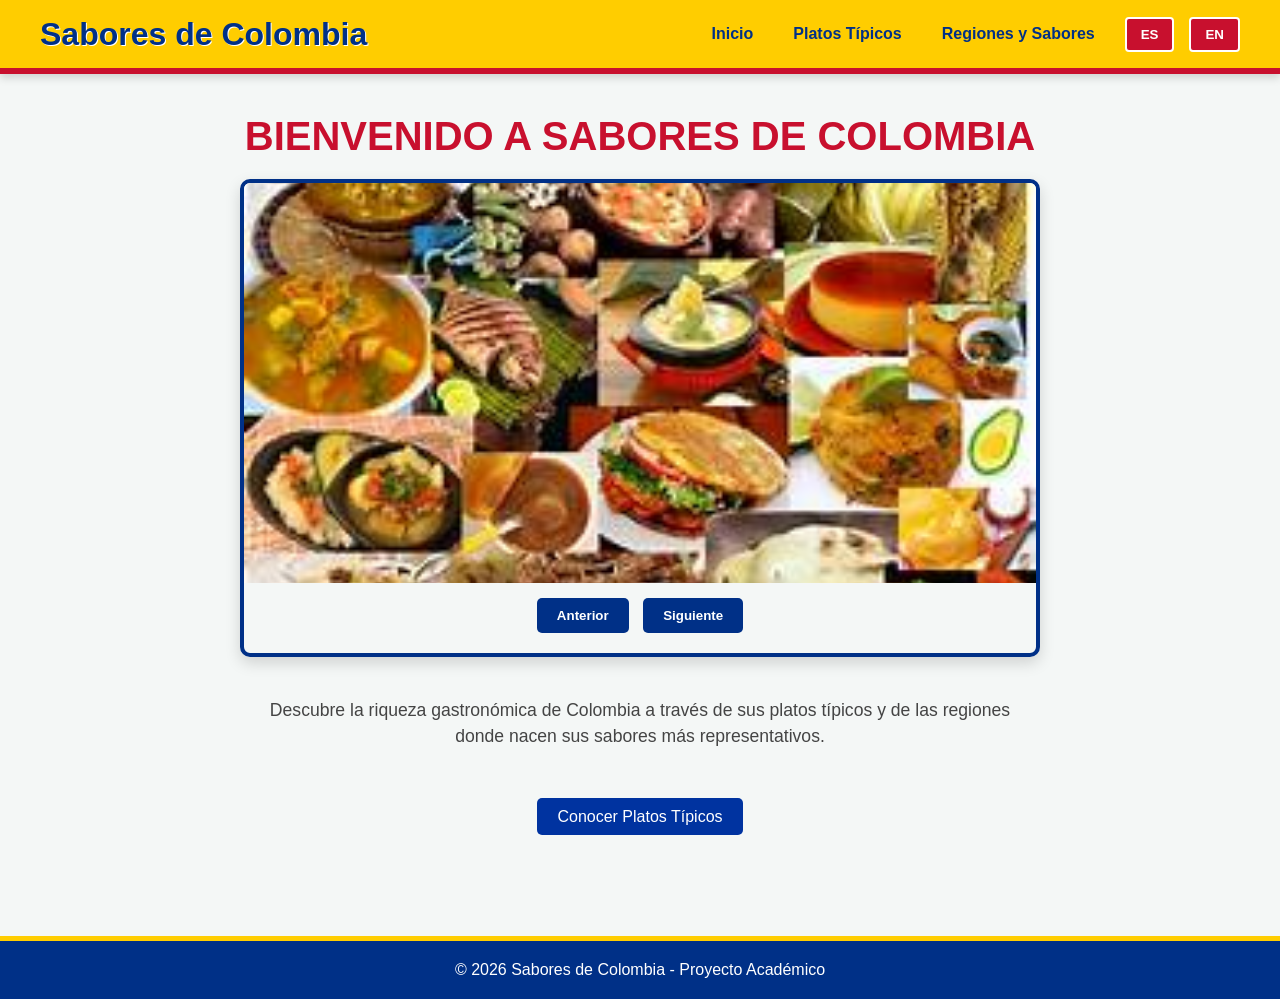
<file: Sabores-de-Colombia/index.html>
<!DOCTYPE html>
<html lang="es">
<head>
    <meta charset="UTF-8">
    <meta name="viewport" content="width=device-width, initial-scale=1.0">
    <title>Sabores de Colombia</title>
    <link rel="stylesheet" href="css/estilos.css">
</head>
<body>
    <header>
        <h1 id="titulo-principal">Sabores de Colombia</h1>
        <nav>
            <a id="menu-inicio" href="index.html">Inicio</a>
            
            <!-- Menú desplegable de Platos Típicos -->
            <div id="contenedor-platos" class="dropdown">
                <a id="menu-platos" href="platos.html">Platos Típicos</a>
                <div id="submenu-platos" class="dropdown-contenido">
                    <a id="sub-bandeja" href="platos.html#titulo-bandeja">Bandeja Paisa</a>
                    <a id="sub-ajiaco" href="platos.html#titulo-ajiaco">Ajiaco</a>
                    <a id="sub-sancocho" href="platos.html#titulo-sancocho">Sancocho</a>
                </div>
            </div>
            
            <!-- Menú desplegable de Regiones -->
            <div id="contenedor-menu" class="dropdown">
                <a id="menu-regiones" href="regiones.html">Regiones y Sabores</a>
                <div id="submenu" class="dropdown-contenido">
                    <a id="sub-andina" href="regiones.html#titulo-andina">Región Andina</a>
                    <a id="sub-caribe" href="regiones.html#titulo-caribe">Región Caribe</a>
                    <a id="sub-pacifica" href="regiones.html#titulo-pacifica">Región Pacífica</a>
                </div>
            </div>

            <button onclick="cambiarIdioma('es')">ES</button>
            <button onclick="cambiarIdioma('en')">EN</button>
        </nav>
    </header>

    <main>
        <section>
            <h2 id="titulo-bienvenida">Bienvenido a Sabores de Colombia</h2>

            <!-- Slider de imágenes -->
            <div class="slider-contenedor">
                <img id="imagen-slider" src="imagenes/portada.jpg" alt="Platos tradicionales" width="600">
                <div class="slider-controles">
                    <button id="btn-anterior" onclick="cambiarImagenManual(-1)">Anterior</button>
                    <button id="btn-siguiente" onclick="cambiarImagenManual(1)">Siguiente</button>
                </div>
            </div>

            <p id="descripcion">
                Descubre la riqueza gastronómica de Colombia a través de sus platos típicos y de las regiones donde nacen sus sabores más representativos.
            </p>
            <br>
            <a id="boton-platos" href="platos.html" style="background-color: #0033a0; color: white; padding: 10px 20px; text-decoration: none; border-radius: 5px;">Conocer Platos Típicos</a>
        </section>
    </main>

    <footer>
        <p id="pie-pagina">© 2026 Sabores de Colombia - Proyecto Académico</p>
    </footer>

    <!-- Scripts obligatorios -->
    <script src="js/idioma.js"></script>
    <script src="js/menu.js"></script>
    <script src="js/slider.js"></script>
</body>
</html>
</file>
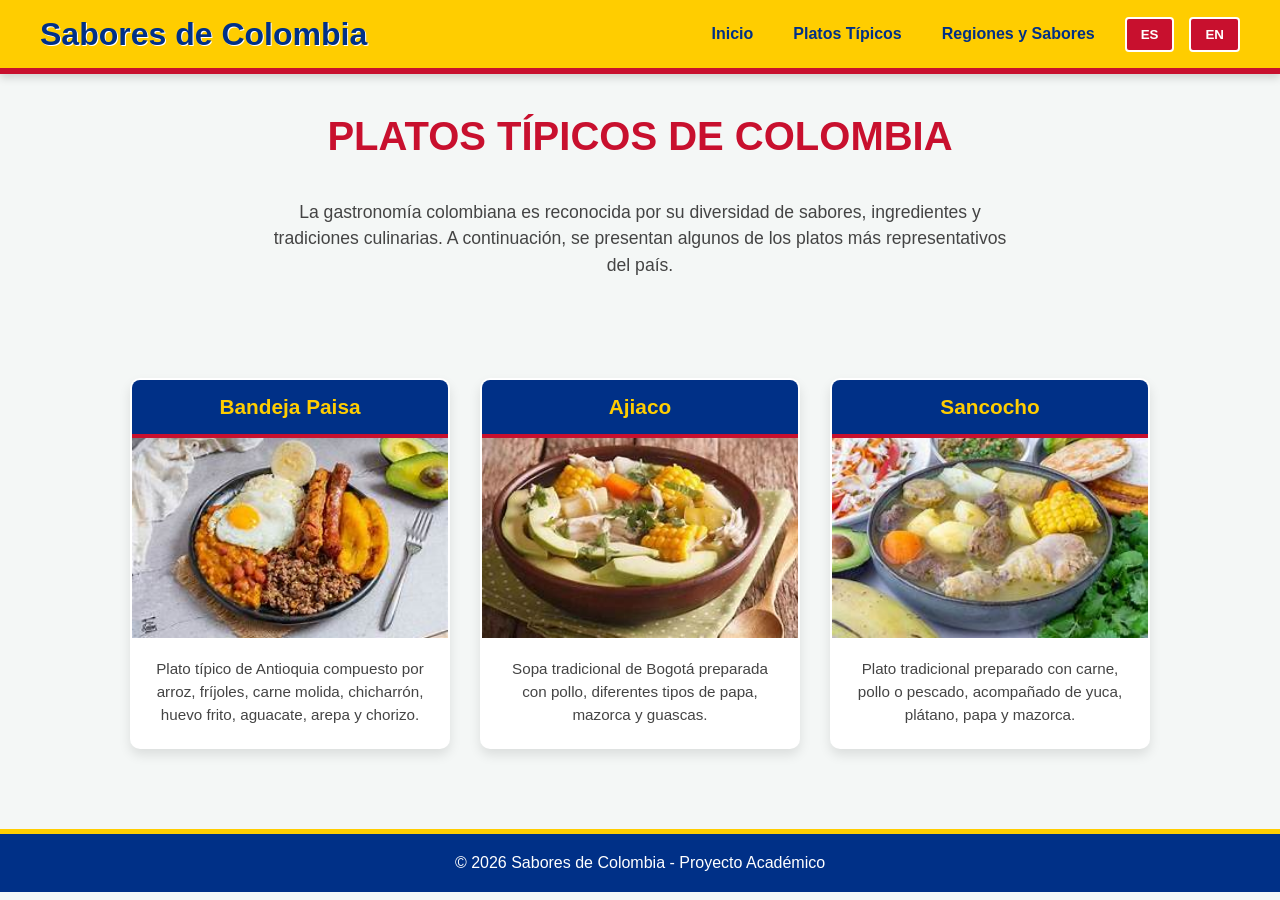
<file: Sabores-de-Colombia/platos.html>
<!DOCTYPE html>
<html lang="es">
<head>
    <meta charset="UTF-8">
    <meta name="viewport" content="width=device-width, initial-scale=1.0">
    <title>Platos Típicos - Sabores de Colombia</title>
    <link rel="stylesheet" href="css/estilos.css">
</head>
<body>
    <header>
        <h1 id="titulo-principal">Sabores de Colombia</h1>
        <nav>
            <a id="menu-inicio" href="index.html">Inicio</a>
            
            <div id="contenedor-platos" class="dropdown">
                <a id="menu-platos" href="platos.html">Platos Típicos</a>
                <div id="submenu-platos" class="dropdown-contenido">
                    <a id="sub-bandeja" href="platos.html#titulo-bandeja">Bandeja Paisa</a>
                    <a id="sub-ajiaco" href="platos.html#titulo-ajiaco">Ajiaco</a>
                    <a id="sub-sancocho" href="platos.html#titulo-sancocho">Sancocho</a>
                </div>
            </div>
            
            <div id="contenedor-menu" class="dropdown">
                <a id="menu-regiones" href="regiones.html">Regiones y Sabores</a>
                <div id="submenu" class="dropdown-contenido">
                    <a id="sub-andina" href="regiones.html#titulo-andina">Región Andina</a>
                    <a id="sub-caribe" href="regiones.html#titulo-caribe">Región Caribe</a>
                    <a id="sub-pacifica" href="regiones.html#titulo-pacifica">Región Pacífica</a>
                </div>
            </div>

            <button onclick="cambiarIdioma('es')">ES</button>
            <button onclick="cambiarIdioma('en')">EN</button>
        </nav>
    </header>

    <main>
        <section>
            <h2 id="titulo-platos">Platos Típicos de Colombia</h2>
            <p id="descripcion-platos">La gastronomía colombiana es reconocida por su diversidad de sabores, ingredientes y tradiciones culinarias. A continuación, se presentan algunos de los platos más representativos del país.</p>
        </section>

        <section>
            <h3 id="titulo-bandeja">Bandeja Paisa</h3>
            <img src="imagenes/bandeja - paisa.jpg" alt="Bandeja paisa" width="400">
            <p id="descripcion-bandeja">Plato típico de Antioquia compuesto por arroz, fríjoles, carne molida, chicharrón, huevo frito, aguacate, arepa y chorizo.</p>
        </section>

        <section>
            <h3 id="titulo-ajiaco">Ajiaco</h3>
            <img src="imagenes/ajiaco.jpg" alt="Ajiaco" width="400">
            <p id="descripcion-ajiaco">Sopa tradicional de Bogotá preparada con pollo, diferentes tipos de papa, mazorca y guascas.</p>
        </section>

        <section>
            <h3 id="titulo-sancocho">Sancocho</h3>
            <img src="imagenes/sancocho.jpg" alt="Sancocho" width="400">
            <p id="descripcion-sancocho">Plato tradicional preparado con carne, pollo o pescado, acompañado de yuca, plátano, papa y mazorca.</p>
        </section>
    </main>

    <footer>
        <p id="pie-pagina">© 2026 Sabores de Colombia - Proyecto Académico</p>
    </footer>

    <script src="js/idioma.js"></script>
    <script src="js/menu.js"></script>
</body>
</html>
</file>
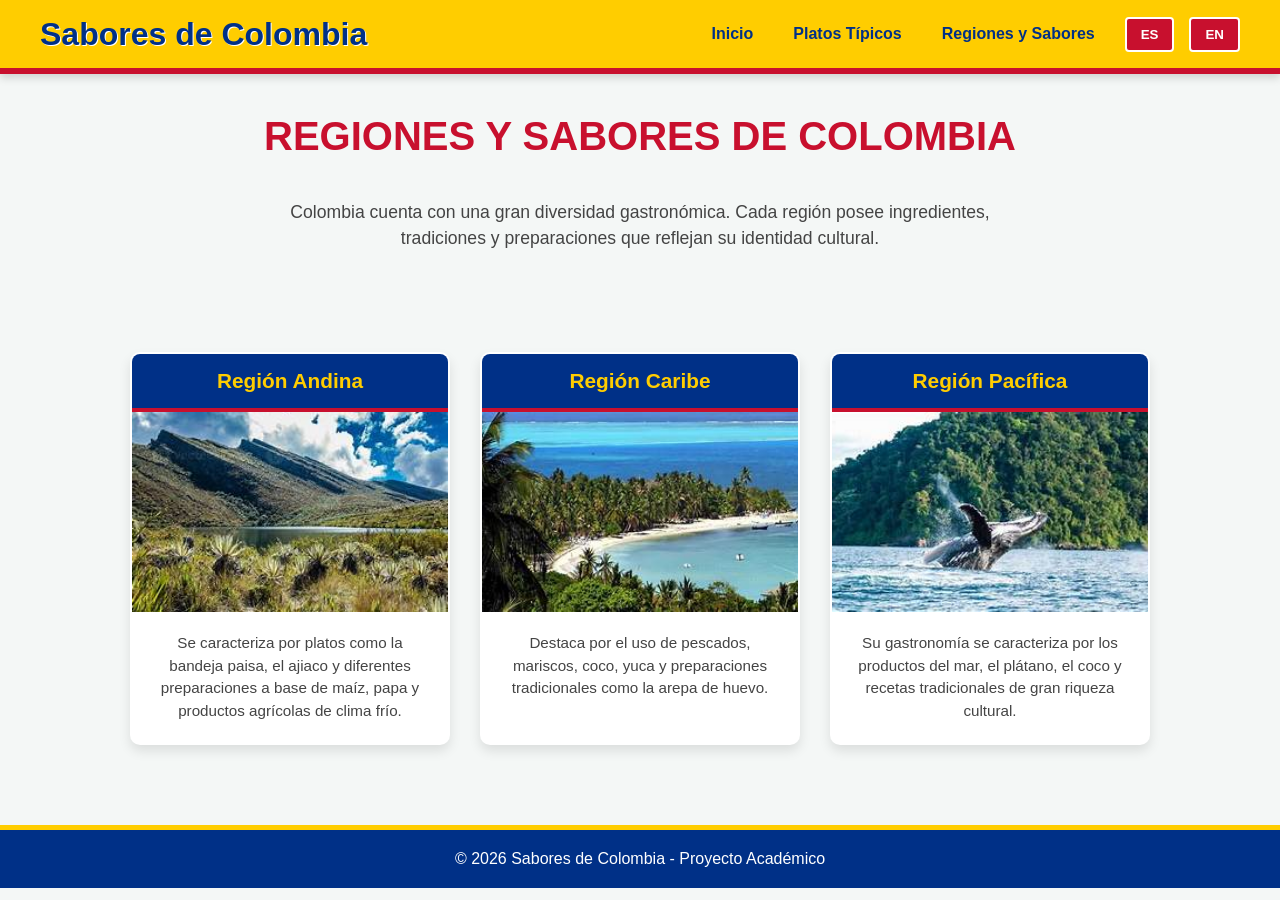
<file: Sabores-de-Colombia/regiones.html>
<!DOCTYPE html>
<html lang="es">
<head>
    <meta charset="UTF-8">
    <meta name="viewport" content="width=device-width, initial-scale=1.0">
    <title>Regiones y Sabores - Sabores de Colombia</title>
    <link rel="stylesheet" href="css/estilos.css">
</head>
<body>
    <header>
        <h1 id="titulo-principal">Sabores de Colombia</h1>
        <nav>
            <a id="menu-inicio" href="index.html">Inicio</a>
            
            <div id="contenedor-platos" class="dropdown">
                <a id="menu-platos" href="platos.html">Platos Típicos</a>
                <div id="submenu-platos" class="dropdown-contenido">
                    <a id="sub-bandeja" href="platos.html#titulo-bandeja">Bandeja Paisa</a>
                    <a id="sub-ajiaco" href="platos.html#titulo-ajiaco">Ajiaco</a>
                    <a id="sub-sancocho" href="platos.html#titulo-sancocho">Sancocho</a>
                </div>
            </div>
            
            <div id="contenedor-menu" class="dropdown">
                <a id="menu-regiones" href="regiones.html">Regiones y Sabores</a>
                <div id="submenu" class="dropdown-contenido">
                    <a id="sub-andina" href="regiones.html#titulo-andina">Región Andina</a>
                    <a id="sub-caribe" href="regiones.html#titulo-caribe">Región Caribe</a>
                    <a id="sub-pacifica" href="regiones.html#titulo-pacifica">Región Pacífica</a>
                </div>
            </div>

            <button onclick="cambiarIdioma('es')">ES</button>
            <button onclick="cambiarIdioma('en')">EN</button>
        </nav>
    </header>

    <main>
        <section>
            <h2 id="titulo-regiones">Regiones y Sabores de Colombia</h2>
            <p id="descripcion-regiones">Colombia cuenta con una gran diversidad gastronómica. Cada región posee ingredientes, tradiciones y preparaciones que reflejan su identidad cultural.</p>
        </section>

        <section>
            <h3 id="titulo-andina">Región Andina</h3>
            <img src="imagenes/region-andina.jpg" alt="Región Andina" width="400">
            <p id="descripcion-andina">Se caracteriza por platos como la bandeja paisa, el ajiaco y diferentes preparaciones a base de maíz, papa y productos agrícolas de clima frío.</p>
        </section>

        <section>
            <h3 id="titulo-caribe">Región Caribe</h3>
            <img src="imagenes/region-caribe.jpg" alt="Región Caribe" width="400">
            <p id="descripcion-caribe">Destaca por el uso de pescados, mariscos, coco, yuca y preparaciones tradicionales como la arepa de huevo.</p>
        </section>

        <section>
            <h3 id="titulo-pacifica">Región Pacífica</h3>
            <img src="imagenes/region-pacifica.jpg" alt="Región Pacífica" width="400">
            <p id="descripcion-pacifica">Su gastronomía se caracteriza por los productos del mar, el plátano, el coco y recetas tradicionales de gran riqueza cultural.</p>
        </section>
    </main>

    <footer>
        <p id="pie-pagina">© 2026 Sabores de Colombia - Proyecto Académico</p>
    </footer>

    <script src="js/idioma.js"></script>
    <script src="js/menu.js"></script>
</body>
</html>
</file>
<file: Sabores-de-Colombia/css/estilos.css>
/* =========================================
   GLOBALES Y RESET
   ========================================= */
* {
    margin: 0;
    padding: 0;
    box-sizing: border-box;
}

/* Paleta de Colores de la Bandera de Colombia */
:root {
    --amarillo: #FFCD00;
    --azul: #003087;
    --rojo: #C8102E;
    --blanco: #ffffff;
    --fondo-gris: #f4f7f6;
}

body {
    font-family: 'Segoe UI', Tahoma, Geneva, Verdana, sans-serif;
    background-color: var(--fondo-gris);
    color: #333;
}

/* =========================================
   HEADER Y MENÚ (FLEXBOX)
   ========================================= */
header {
    background-color: var(--amarillo);
    color: var(--azul);
    display: flex;
    justify-content: space-between; 
    align-items: center;
    padding: 15px 40px;
    flex-wrap: wrap; 
    gap: 15px;
    border-bottom: 6px solid var(--rojo);
    box-shadow: 0 4px 8px rgba(0,0,0,0.15);
}

header h1 {
    color: var(--azul);
    text-shadow: 1px 1px 0px var(--blanco);
    font-weight: 800;
}

nav {
    display: flex;
    justify-content: center;
    align-items: center;
    gap: 10px;
}

nav a {
    color: var(--azul);
    text-decoration: none;
    font-weight: 700;
    padding: 10px 15px;
    border-radius: 5px;
    transition: all 0.3s ease;
}

nav a:hover, nav a:focus {
    background-color: var(--azul); 
    color: var(--amarillo);
}

nav button {
    padding: 8px 14px;
    border: 2px solid var(--blanco);
    border-radius: 4px;
    background-color: var(--rojo);
    color: var(--blanco);
    font-weight: bold;
    cursor: pointer;
    margin-left: 5px;
    transition: background-color 0.3s;
}

nav button:hover {
    background-color: var(--azul);
    border-color: var(--amarillo);
}

/* =========================================
   SUBMENÚS (Desplegables y Teclado)
   ========================================= */
.dropdown {
    position: relative;
}

.dropdown-contenido {
    display: none;
    position: absolute;
    top: 100%;
    left: 0;
    background-color: var(--azul);
    min-width: 190px;
    box-shadow: 0px 8px 16px rgba(0,0,0,0.2);
    z-index: 10;
    border-radius: 0 0 5px 5px;
    flex-direction: column;
    overflow: hidden;
    border-bottom: 4px solid var(--rojo);
}

.dropdown:hover .dropdown-contenido,
.dropdown:focus-within .dropdown-contenido,
.dropdown.teclado-activo .dropdown-contenido {
    display: flex;
}

.dropdown-contenido a {
    color: var(--blanco);
    padding: 12px 16px;
    border-radius: 0;
}

.dropdown-contenido a:hover,
.dropdown-contenido a:focus {
    background-color: var(--rojo);
    color: var(--blanco);
}

/* =========================================
   CONTENIDO PRINCIPAL Y TARJETAS (FLEXBOX)
   ========================================= */
main {
    display: flex;
    flex-wrap: wrap;
    justify-content: center;
    gap: 30px;
    padding: 40px 20px;
    max-width: 1100px;
    margin: 0 auto;
}

/* =========================================
   SECCIÓN 1: INTRODUCCIÓN Y SLIDER (Ancho completo)
   ========================================= */
main > section:first-of-type {
    flex: 0 0 100%; 
    text-align: center;
    background: transparent;
    box-shadow: none;
    padding: 0;
    margin-bottom: 30px;
}

main > section:first-of-type h2 {
    font-size: 2.5rem;
    color: var(--rojo);
    margin-bottom: 20px;
    text-transform: uppercase;
}

main > section:first-of-type p {
    font-size: 1.1rem;
    color: #444;
    max-width: 800px;
    margin: 0 auto 20px auto;
}

/* Estilos específicos para el Slider Principal */
.slider-contenedor {
    position: relative;
    max-width: 800px;
    margin: 0 auto 20px auto;
    border-radius: 10px;
    overflow: hidden;
    box-shadow: 0 6px 15px rgba(0,0,0,0.15);
    border: 4px solid var(--azul); /* Borde azul para enmarcar la foto */
}

#imagen-slider {
    width: 100%;
    height: 400px; /* Altura correcta para que no se vea aplastada */
    object-fit: cover; /* Mantiene la proporción sin deformarse */
    display: block;
}

.slider-controles {
    margin-top: 15px;
    margin-bottom: 20px;
}

.slider-controles button {
    background-color: var(--azul);
    color: var(--blanco);
    border: none;
    padding: 10px 20px;
    margin: 0 5px;
    border-radius: 5px;
    cursor: pointer;
    font-weight: bold;
    transition: background-color 0.3s;
}

.slider-controles button:hover {
    background-color: var(--rojo);
}

/* =========================================
   TARJETAS DE PLATOS/REGIONES (Secciones siguientes)
   ========================================= */
section:not(:first-of-type) {
    display: flex;
    flex-direction: column;
    align-items: center;
    background-color: var(--blanco);
    border-radius: 10px;
    box-shadow: 0 6px 12px rgba(0,0,0,0.1);
    width: 320px;
    overflow: hidden;
    transition: transform 0.3s ease, box-shadow 0.3s ease;
    border: 2px solid transparent;
}

section:not(:first-of-type):hover {
    transform: translateY(-8px); 
    border-color: var(--amarillo);
    box-shadow: 0 12px 20px rgba(0, 48, 135, 0.25);
}

section h3 {
    width: 100%;
    background-color: var(--azul);
    color: var(--amarillo);
    padding: 15px;
    text-align: center;
    font-size: 1.3rem;
    border-bottom: 4px solid var(--rojo);
}

/* Imágenes solo para las tarjetas pequeñas */
section:not(:first-of-type) img {
    width: 100%;
    height: 200px;
    object-fit: cover; 
}

section p {
    padding: 20px;
    text-align: center;
    color: #444;
    line-height: 1.5;
    font-size: 0.95rem;
}

/* =========================================
   FOOTER
   ========================================= */
footer {
    text-align: center;
    padding: 20px;
    background-color: var(--azul);
    color: var(--blanco);
    margin-top: 40px;
    border-top: 5px solid var(--amarillo);
}

/* =========================================
   MEDIA QUERY 768px (Teléfonos y Tablets)
   ========================================= */
@media (max-width: 768px) {
    header {
        flex-direction: column;
        text-align: center;
    }

    nav {
        flex-wrap: wrap;
    }

    .dropdown-contenido {
        position: static;
        width: 100%;
        box-shadow: none;
        background-color: var(--azul);
        border-bottom: none;
    }
    
    .dropdown-contenido a {
        border-bottom: 1px solid rgba(255,255,255,0.1);
    }

    #imagen-slider {
        height: 250px; /* En móvil, la imagen principal se hace un poco más pequeña */
    }

    section:not(:first-of-type) {
        width: 100%;
        max-width: 400px; 
    }
}
</file>
